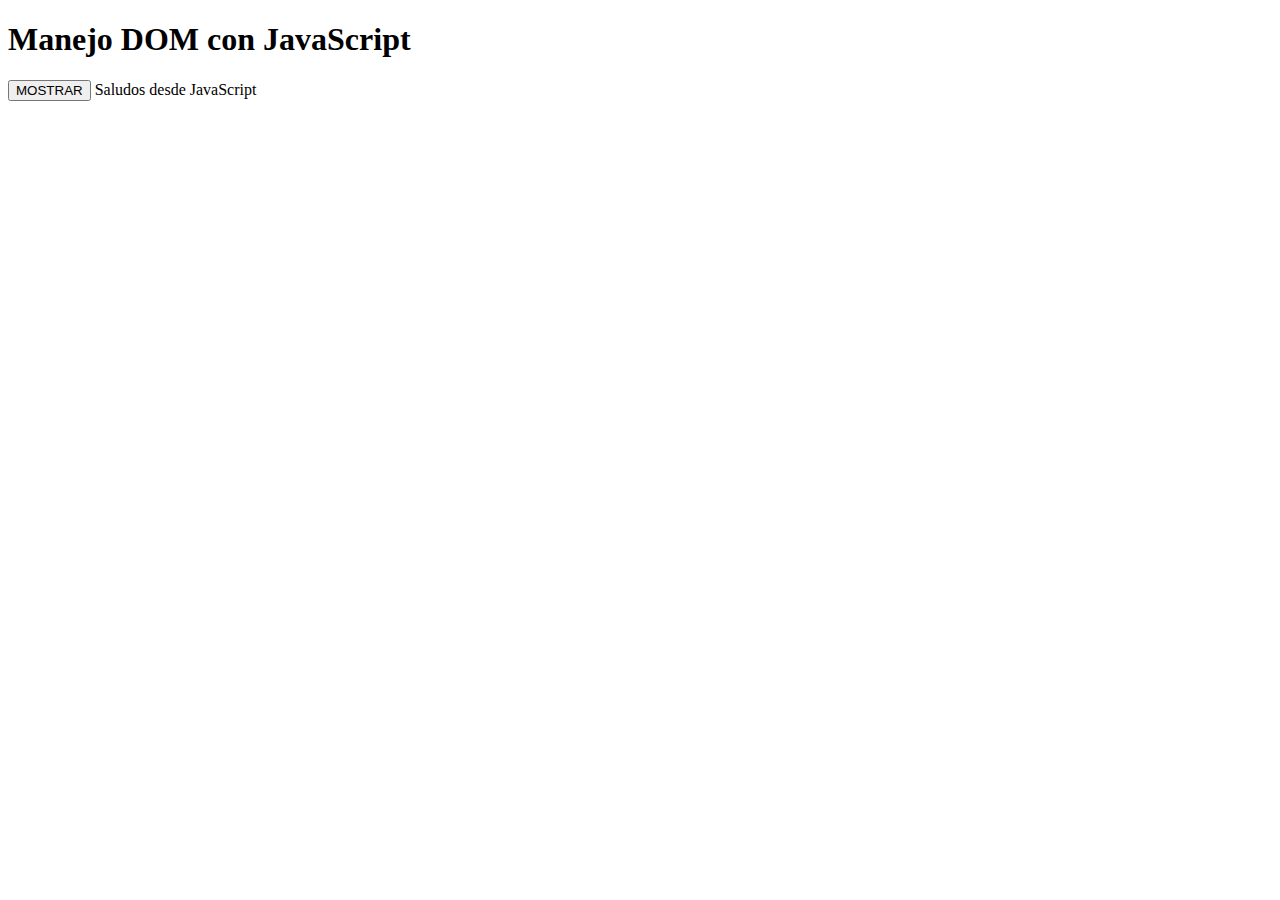
<file: Curso-JavaScript/HTML/index.html>
<!DOCTYPE html>
<html>
  <head>
    <meta charset="UTF-8" />
    <title>Manejo DOM con JavaScript</title>
  </head>
  <!--<body>
    
      <h1 class="azul">Ejemplo DOM con JavaScript</h1>
      <p class="azul">Saludos!</p> 
      <P class = "azul"> Otro parrafo</P>*/

      <form id = "formulario">
        Nombre: <input type="text" name = "Nombre" value = "Federico"/>
        </Br>
        Apellido <input type="text" name = "Apellido" value ="Lotito"/>
      </br>
      </form>
      <button onclick="mostrarValores()">Mostrar</button>
      <div id="valores">

      </div>
      <script>
        function mostrarValores(){
          let formulario = document.forms["formulario"];
          let texto = "";
          let nombre =formulario["Nombre"]
          let apellido = formulario["Apellido"]
          texto = nombre.value + "<br/>" + apellido.value;
          /*for(let elemento of formulario){
            texto += elemento.value + "</br>";
          }*/
          document.getElementById("valores").innerHTML = texto;
        }
      </script>

      <script>
        //let elementos = document.getElementsByTagName("p"); //P= ETIQUETA
        //let cabecero = document.getElementById("cabecero"); //sin inner lo lanza como el objeto que es.
        //console.log(`valor cabecero: ${cabecero.innerHTML}`); //con template literals.

        //console.log(`valor Parrafo: ${parrafo1.innerHTML}`); //es otra manera de utilizar innerHTML.
        
        //console.log("Saludos desde JavaScript");
        //parrafo.innerHTML = "nuevo valor del párrafo";
        //cabecero.innerHTML = "Este es el nuevo título";
        //let parrafo = document.getElementById("parrafo"); RECUPERA POR ID
        //let elementos = document.getElementsByClassName("azul"); RECUPERA POR CLASE
        let elementos = document.querySelectorAll("p.azul")
        console.log(`No. Elemenentos: ${elementos.length}`)
        //for (let i=0; i<elementos.length;i++){
        //    console.log(`${i} - ${elementos[i].innerHTML}`);}
        for (let elemento of elementos){
          console.log(`${elemento.innerHTML}`)
        }
      </script>
      </>
    -->
  
  <body>
    <h1>Manejo DOM con JavaScript</h1>
    <button onclick="mostrar()">MOSTRAR</button>
    <script>
      document.write("Saludos desde JavaScript")
      
      function mostrar(){
        document.write("ADIOS");//write sobreescribe toda la información  de la página si se ejecuta después de cargarla. 
      }
    </script>
  </body>
</html>
</file>
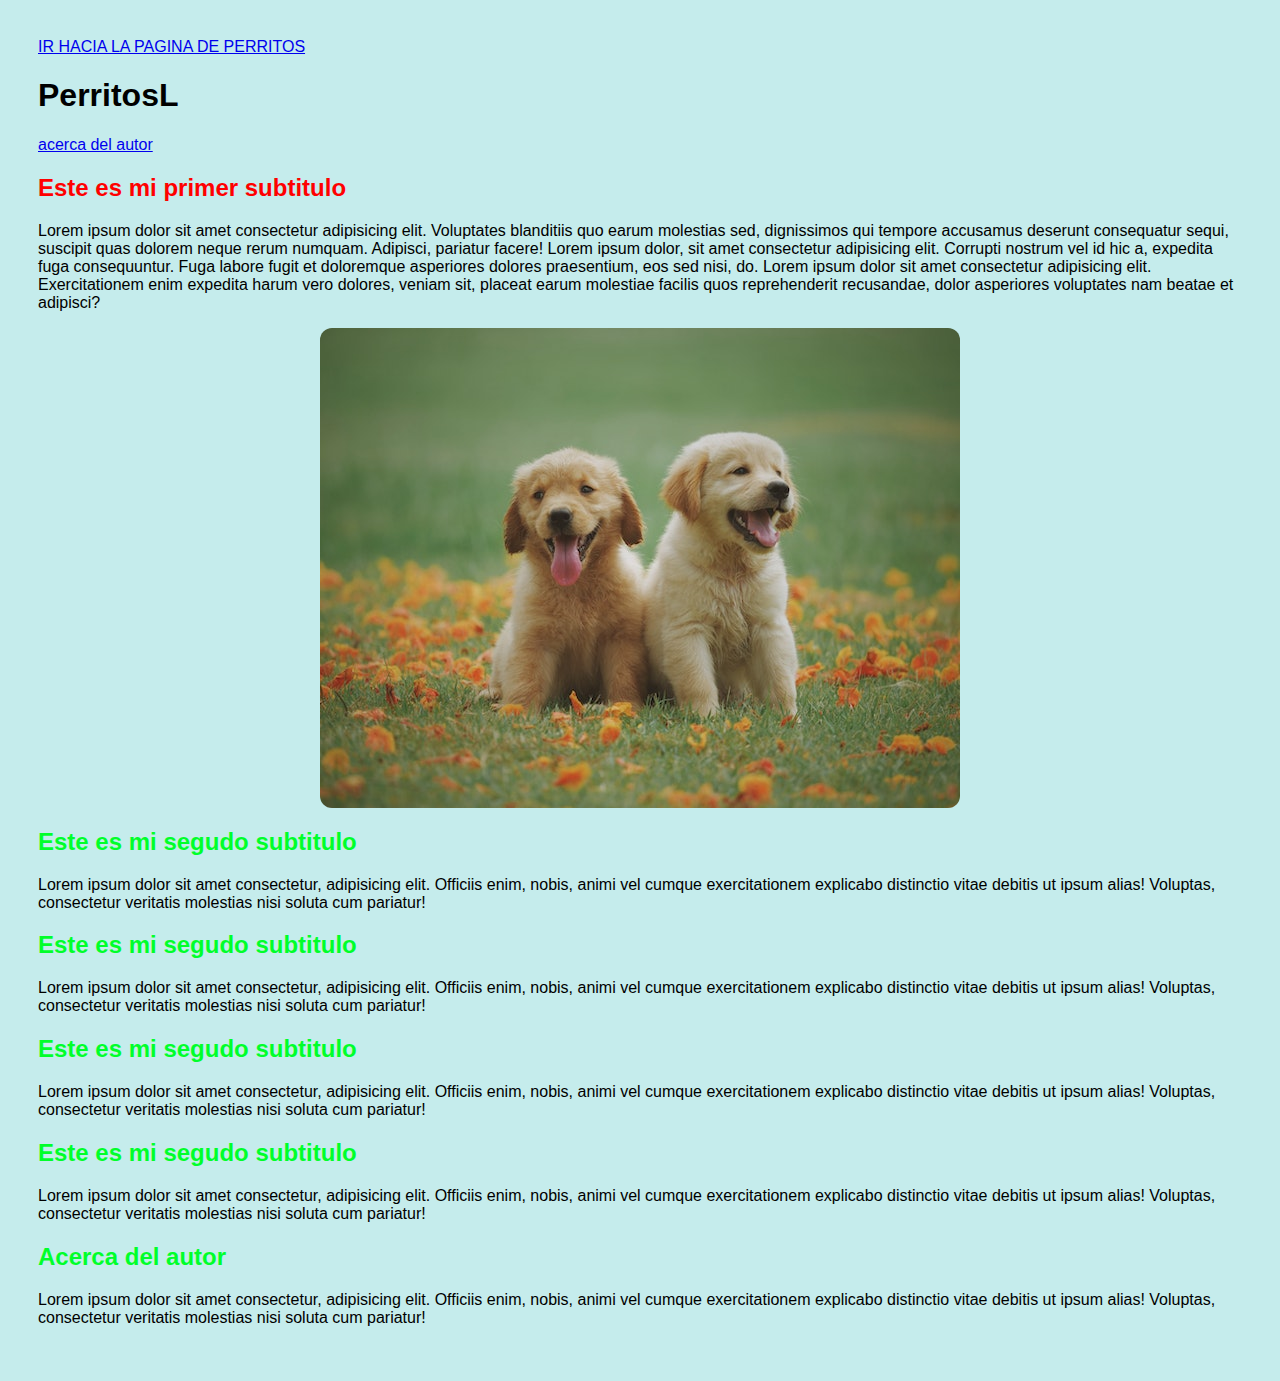
<file: Cursos-html/curso-01/index.html>
<!DOCTYPE html>

<html lang="zxx">
  <head>
    <title>TITULO REAL</title>
    <style>
      body {
        background-color: rgb(197, 236, 236);
        padding: 30px;
        font-family: "Segoe UI", Tahoma, Geneva, Verdana, sans-serif;
      }
      h2 {
        color: rgb(0, 255, 42);
      }
      .titulo-principal {
        color: red;
      }
      .imagen-centrada {
        margin: auto;
        display: block;
        border-radius: 12px;
      }
    </style>
  </head>
  <body>
    <a href="./perritos.html"> IR HACIA LA PAGINA DE PERRITOS</a>
    <h1>PerritosL</h1>
    <a href="#titulo-autor"> acerca del autor</a>
    <h2 class="titulo-principal">Este es mi primer subtitulo</h2>
    <p>
      Lorem ipsum dolor sit amet consectetur adipisicing elit. Voluptates
      blanditiis quo earum molestias sed, dignissimos qui tempore accusamus
      deserunt consequatur sequi, suscipit quas dolorem neque rerum numquam.
      Adipisci, pariatur facere! Lorem ipsum dolor, sit amet consectetur
      adipisicing elit. Corrupti nostrum vel id hic a, expedita fuga
      consequuntur. Fuga labore fugit et doloremque asperiores dolores
      praesentium, eos sed nisi, do. Lorem ipsum dolor sit amet consectetur
      adipisicing elit. Exercitationem enim expedita harum vero dolores, veniam
      sit, placeat earum molestiae facilis quos reprehenderit recusandae, dolor
      asperiores voluptates nam beatae et adipisci?
    </p>

    <img class="imagen-centrada" src="../Complementos/perros.jpg" alt="perritos dobles" />
    <h2>Este es mi segudo subtitulo</h2>
    <p>
      Lorem ipsum dolor sit amet consectetur, adipisicing elit. Officiis enim,
      nobis, animi vel cumque exercitationem explicabo distinctio vitae debitis
      ut ipsum alias! Voluptas, consectetur veritatis molestias nisi soluta cum
      pariatur!
    </p>
    <h2>Este es mi segudo subtitulo</h2>
    <p>
      Lorem ipsum dolor sit amet consectetur, adipisicing elit. Officiis enim,
      nobis, animi vel cumque exercitationem explicabo distinctio vitae debitis
      ut ipsum alias! Voluptas, consectetur veritatis molestias nisi soluta cum
      pariatur!
    </p>
    <h2>Este es mi segudo subtitulo</h2>
    <p>
      Lorem ipsum dolor sit amet consectetur, adipisicing elit. Officiis enim,
      nobis, animi vel cumque exercitationem explicabo distinctio vitae debitis
      ut ipsum alias! Voluptas, consectetur veritatis molestias nisi soluta cum
      pariatur!
    </p>
    <h2>Este es mi segudo subtitulo</h2>
    <p>
      Lorem ipsum dolor sit amet consectetur, adipisicing elit. Officiis enim,
      nobis, animi vel cumque exercitationem explicabo distinctio vitae debitis
      ut ipsum alias! Voluptas, consectetur veritatis molestias nisi soluta cum
      pariatur!
    </p>
    <h2 id="titulo-autor">Acerca del autor</h2>
    <p>
      Lorem ipsum dolor sit amet consectetur, adipisicing elit. Officiis enim,
      nobis, animi vel cumque exercitationem explicabo distinctio vitae debitis
      ut ipsum alias! Voluptas, consectetur veritatis molestias nisi soluta cum
      pariatur!
    </p>
  </body>
</html>
</file>
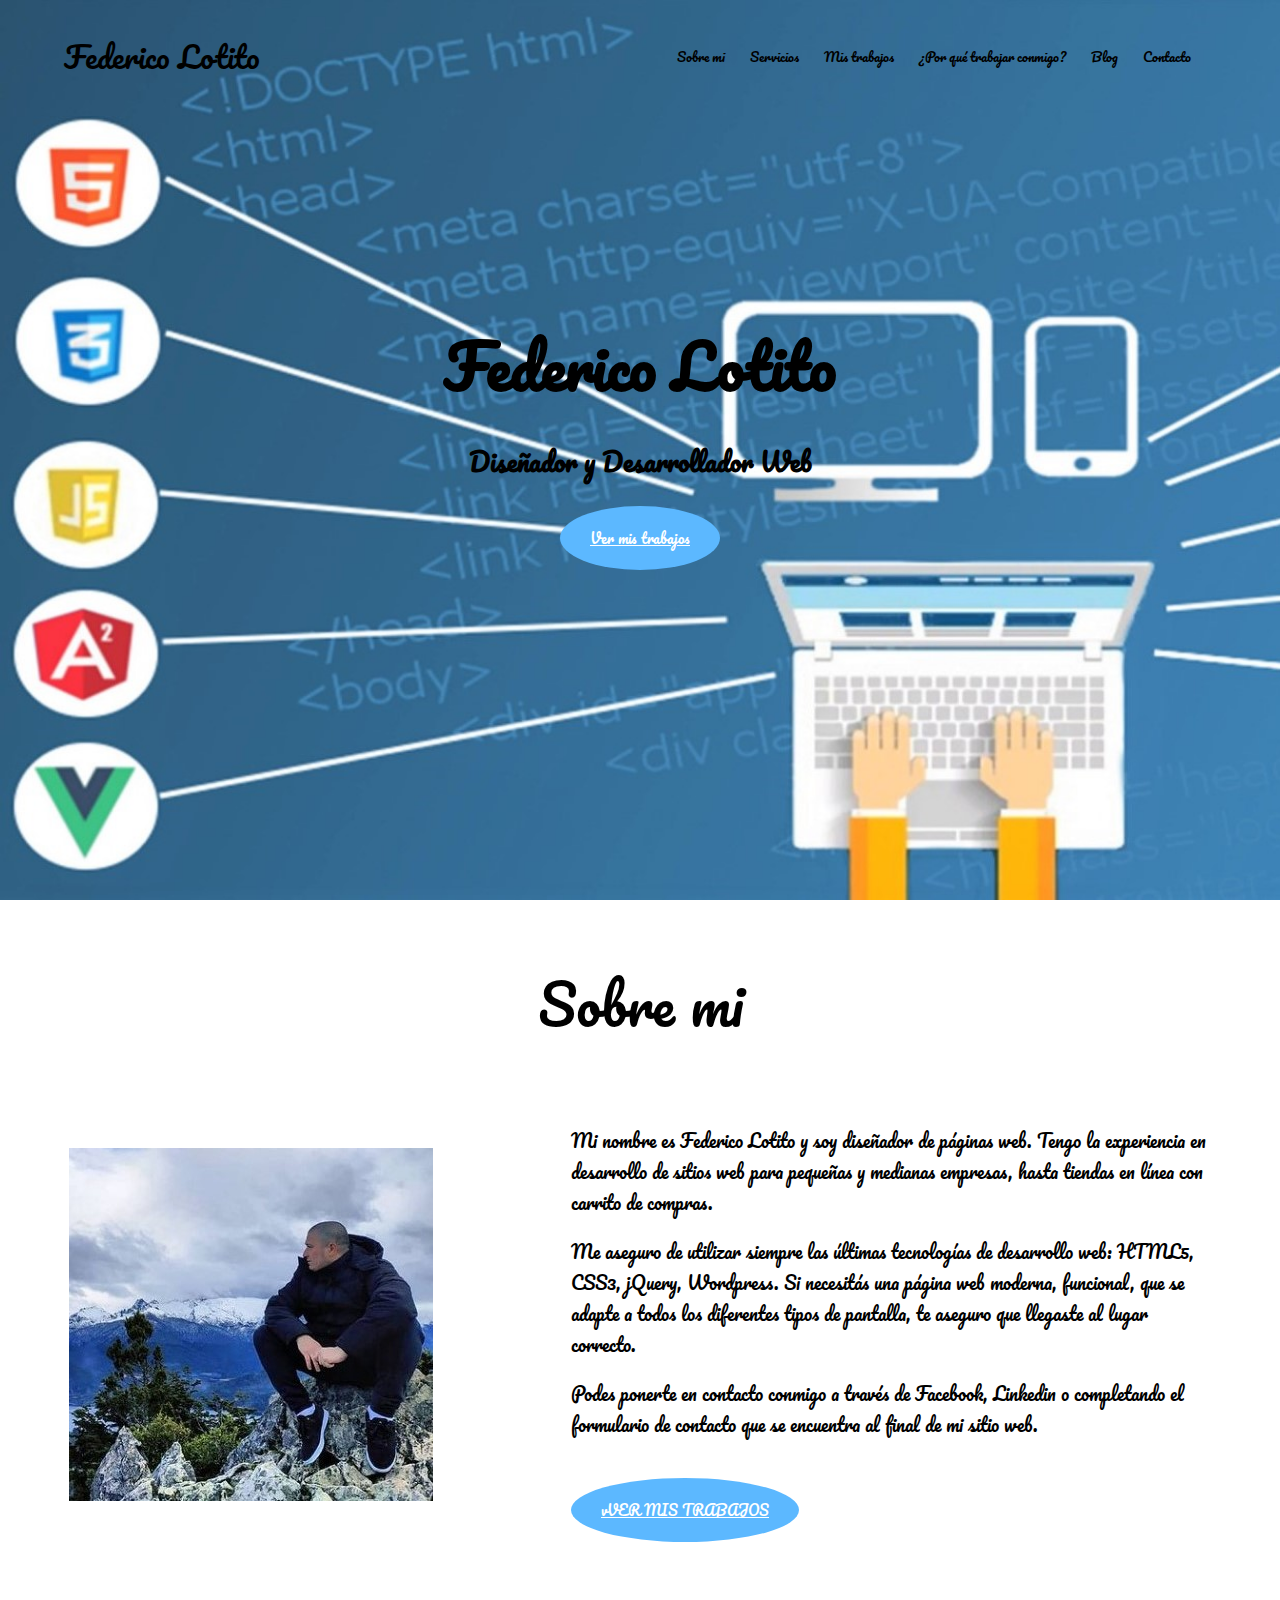
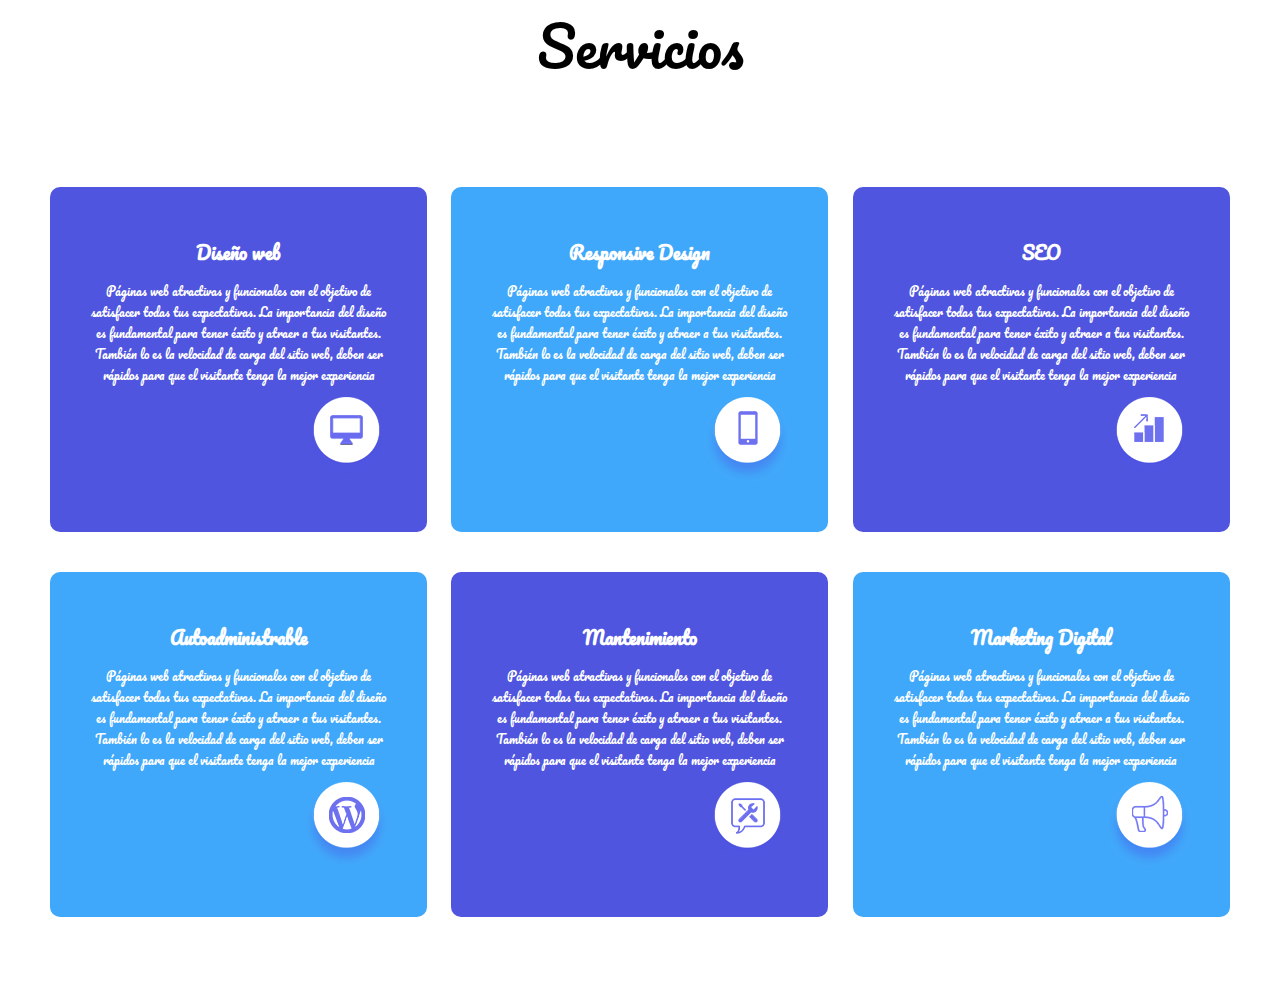
<file: Cursos-html/curso-03/index.html>
<!DOCTYPE html>
<html lang="es">

<head>
    <meta charset="utf-8">
    <title>Mi Página web</title>
    <link rel="stylesheet" href="estilospw.css">
    <link href="https://fonts.googleapis.com/css2?family=Pacifico&display=swap" rel="stylesheet">
</head>
<body>
    
    <header>
        <div class="contenedor">

            <div class="menu">
                <p id="primero">Federico Lotito</p>
                <nav>
                    <ul class="lista">
                        <li>Sobre mi</li>
                        <li>Servicios </li>
                        <li>Mis trabajos</li>
                        <li>¿Por qué trabajar conmigo?</li>
                        <li>Blog</li>
                        <li>Contacto</li>
                    </ul>
                </nav>
            </div>
        </div>
        <div class="titular">
            <h1>Federico Lotito</h1>
            <h2>Diseñador y Desarrollador Web</h2>
            <a class="primer-ver-mis-trabajos" href="https://www.github.com/Flotito91" target="_blank">Ver mis trabajos</a>
        </div>
</header>
<section>
    
        <h3>Sobre mi</h3>
    <div class="contenedor-sobremi">
        <img src="../Complementos/img-sobre-mi.jpg" alt="Imagen de Lotito Federico" title="Federico Lotito">
        <div class="contenedor-parrafo-y-boton">
            <p>Mi nombre es Federico Lotito y soy diseñador de páginas web. Tengo la experiencia en desarrollo de sitios web para pequeñas y medianas empresas, hasta tiendas en línea con carrito de compras. </p>

            <p> Me aseguro de utilizar siempre las últimas tecnologías de desarrollo web: HTML5, CSS3, jQuery, Wordpress. Si necesitás una página web moderna, funcional, que se adapte a todos los diferentes tipos de pantalla, te aseguro que llegaste al lugar correcto.</p>
            
            <p>Podes ponerte en contacto conmigo a través de Facebook, Linkedin o completando el formulario de contacto que se encuentra al final de mi sitio web.</p>
            <a href="https://www.github.com/Flotito91" target="_blank">vVER MIS TRABAJOS</a>
        </div>
    </div>
</section>
<section>
    
        <h3>Servicios</h3>
    <div class="contenedor-div-servicios">   
        <div class="servicio violeta">
            <h4>Diseño web</h4>
            <p>Páginas web atractivas y funcionales con el objetivo de satisfacer todas tus expectativas. La importancia del diseño es fundamental para tener éxito y atraer a tus visitantes. También lo es la velocidad de carga del sitio web, deben ser rápidos para que el visitante tenga la mejor experiencia</p>
            <img src="../Complementos/curso-web/monitor.png" alt="Icono monitor">
        </div>
        <div class="servicio celeste">
            <h4>Responsive Design</h4>
            <p>Páginas web atractivas y funcionales con el objetivo de satisfacer todas tus expectativas. La importancia del diseño es fundamental para tener éxito y atraer a tus visitantes. También lo es la velocidad de carga del sitio web, deben ser rápidos para que el visitante tenga la mejor experiencia</p>
            <img src="../Complementos/curso-web/mobile.png" alt="Icono monitor">
        </div>
        <div class="servicio violeta">
            <h4>SEO</h4>
            <p>Páginas web atractivas y funcionales con el objetivo de satisfacer todas tus expectativas. La importancia del diseño es fundamental para tener éxito y atraer a tus visitantes. También lo es la velocidad de carga del sitio web, deben ser rápidos para que el visitante tenga la mejor experiencia</p>
            <img src="../Complementos/curso-web/seo.png" alt="Icono monitor">
        </div>
        <div class="servicio celeste">
            <h4>Autoadministrable</h4>
            <p>Páginas web atractivas y funcionales con el objetivo de satisfacer todas tus expectativas. La importancia del diseño es fundamental para tener éxito y atraer a tus visitantes. También lo es la velocidad de carga del sitio web, deben ser rápidos para que el visitante tenga la mejor experiencia</p>
            <img src="../Complementos/curso-web/wordpress.png" alt="Icono monitor">
        </div>
        <div class="servicio violeta">
            <h4>Mantenimiento</h4>
            <p>Páginas web atractivas y funcionales con el objetivo de satisfacer todas tus expectativas. La importancia del diseño es fundamental para tener éxito y atraer a tus visitantes. También lo es la velocidad de carga del sitio web, deben ser rápidos para que el visitante tenga la mejor experiencia</p>
            <img src="../Complementos/curso-web/mante.png" alt="Icono monitor">
        </div>
        <div class="servicio celeste">
            <h4>Marketing Digital</h4>
            <p>Páginas web atractivas y funcionales con el objetivo de satisfacer todas tus expectativas. La importancia del diseño es fundamental para tener éxito y atraer a tus visitantes. También lo es la velocidad de carga del sitio web, deben ser rápidos para que el visitante tenga la mejor experiencia</p>
            <img src="../Complementos/curso-web/marketing.png" alt="Icono monitor">
        </div>
    
        
    </div>

</section>
</body>


</html>
</file>
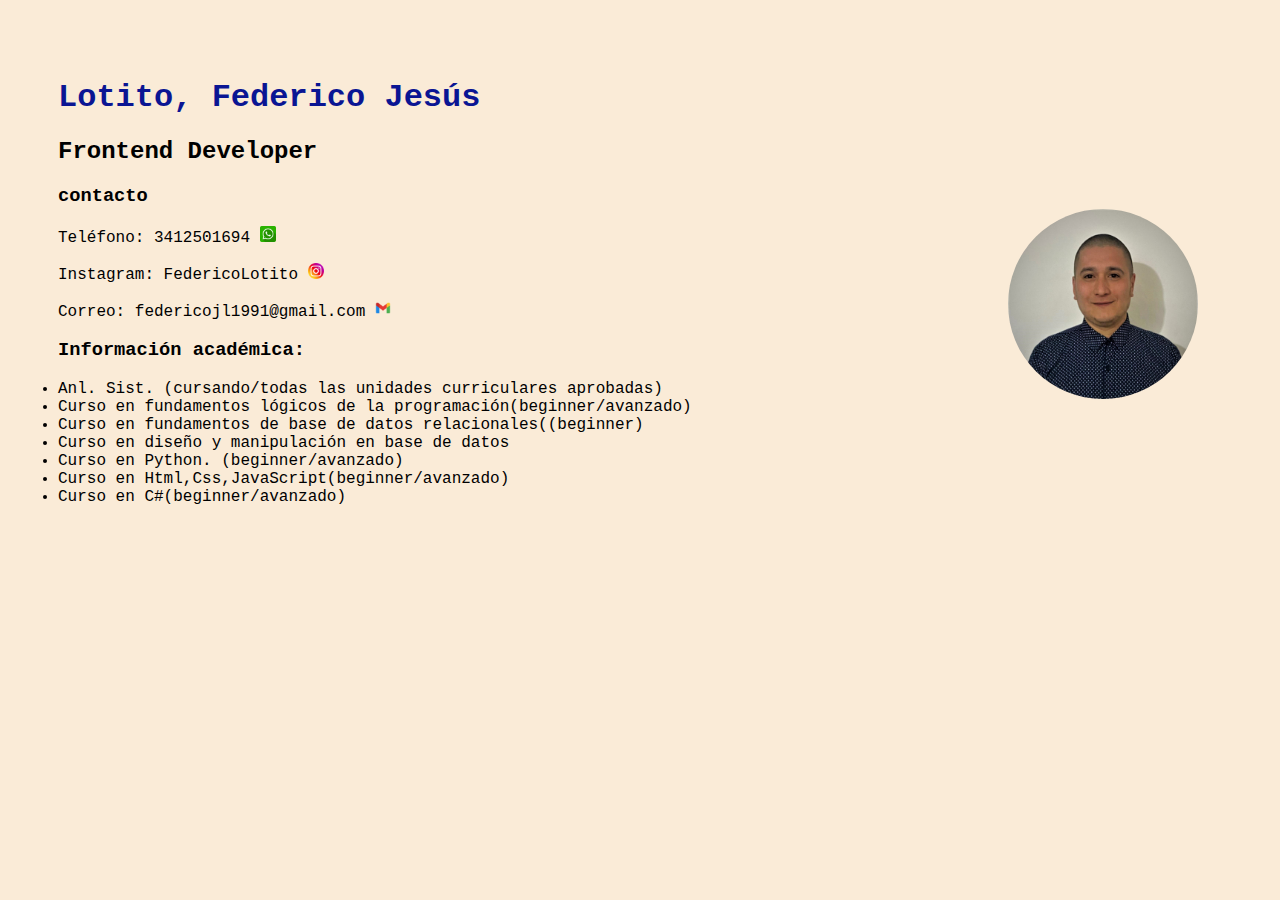
<file: Cursos-html/portfolio-Lotito-Federico/index.html>
<!DOCTYPE html>

<html lang="es">
  <head>
    <meta charset="UTF-8" />
    <meta name="description" content="Portfolio: Lotito, Federico" />
    <meta name="keywords" content="HTML, CSS, JavaScript" />
    <meta name="author" content="Lotito, Federico Jesús" />
    <meta name="viewport" content="width=device-width, initial-scale=1.0" />

    <title>Portfolio Federico Lotito</title>
    <link rel="stylesheet" href="style.css" />
  </head>
  <body>
    <main>
      <section class="infopersonal">
        <h1 class="nombre-completo">Lotito, Federico Jesús</h1>
        <h2 class="subtitulo-principal">Frontend Developer</h2>
        <div class="conteiner-imagen-centrada">
          <img
            class="imagen-centrada"
            src="../Complementos/imagen-personal.webp"
            alt="Imagen personal"
          />
        </div>
      </section>
      <section class="Contacto">
        <h3>contacto</h3>
        <p class="tamaño-fuente-contacto">
          Teléfono: 3412501694
          <a
            href="https://api.whatsapp.com/send?phone=540341152501694"
            target="_blank"
          >
            <img
              src="../Complementos/whatsapp-icono.webp"
              class="iconos-imagenes"
              alt="ícono whatsapp"
            />
          </a>
        </p>
        <p>
          Instagram: FedericoLotito
          <a href="https://www.instagram.com/federicolotito/" target="_blank">
            <img
              class="iconos-imagenes"
              src="../Complementos/instagram-icono.webp"
              alt="ícono Instagram"
            />
          </a>
        </p>
        <p>
          Correo: federicojl1991@gmail.com
          <a
            href="mailto: federicojl1991@gmail.com?Subject=quisiera%20contactarme"
            target="_blank"
          >
            <img
              src="../Complementos/gmail-icono.webp"
              class="iconos-imagenes"
              alt="ícono Gmail"
            />
          </a>
        </p>
      </section>
      <section>
        <h3>
        Información académica:
        </h3> 
        <li>Anl. Sist. (cursando/todas las unidades curriculares aprobadas)</li>
        <li>Curso en fundamentos lógicos de la programación(beginner/avanzado)</li>
        <li>Curso en fundamentos de base de datos relacionales((beginner)</li>
        <li>Curso en diseño y manipulación en base de datos</li>
        <li>Curso en Python. (beginner/avanzado)</li>
        <li>Curso en Html,Css,JavaScript(beginner/avanzado)</li>
        <li>Curso en C#(beginner/avanzado)</li>
      </section>
    </main>
  </body>
</html>
</file>
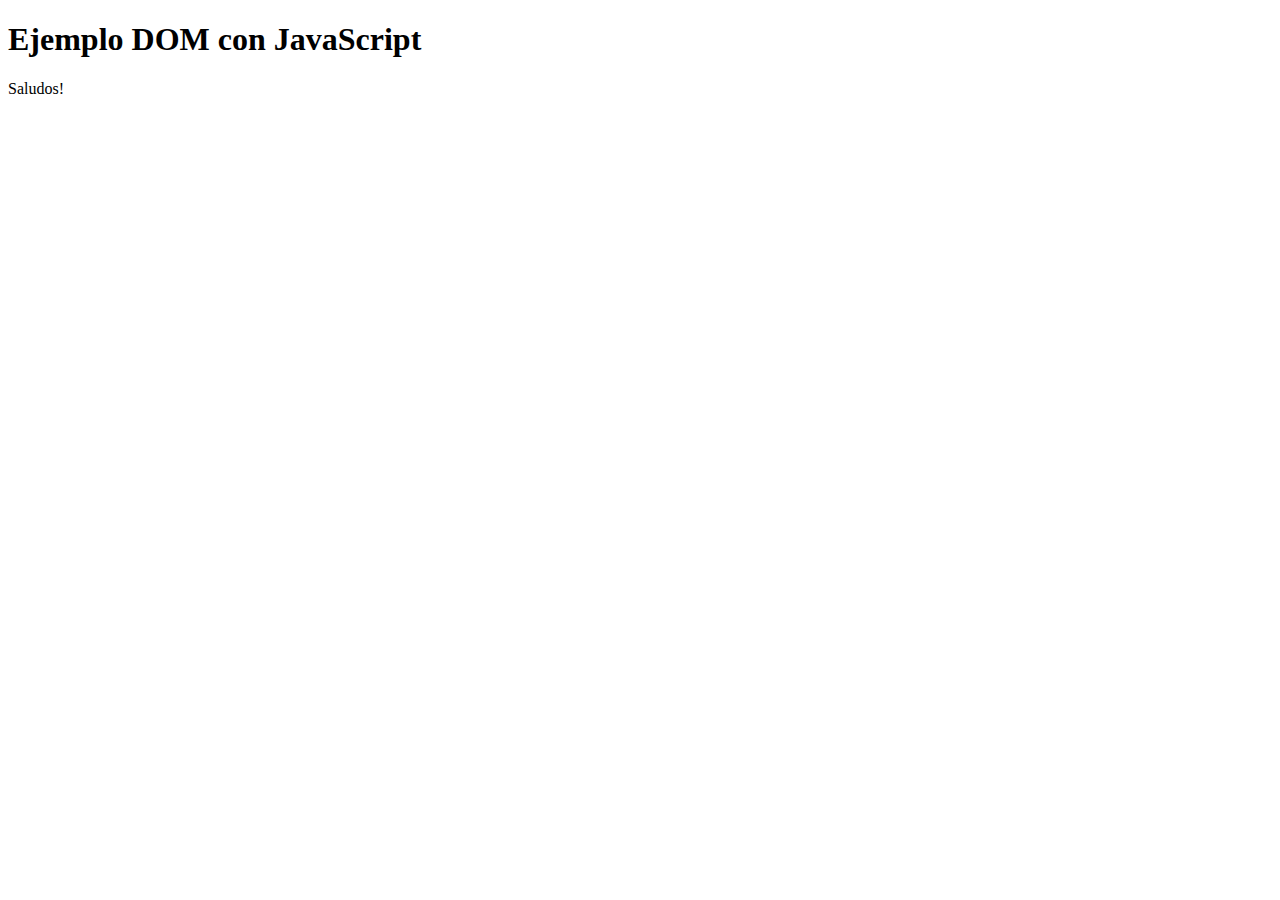
<file: Curso-JavaScript/JAVASCRIPT/HTML/index.html>
<!DOCTYPE html>
<html>
  <head>
    <meta charset="UTF-8" />
    <title>Ejemplo DOM con JavaScript</title>
  </head>
  <body>
    <body>
      <h1>Ejemplo DOM con JavaScript</h1>
      <p>Saludos!</p>
    </body>
    <script>
      Console.log("Saludos desde JavaScript");
    </script>
  </body>
</html>
</file>
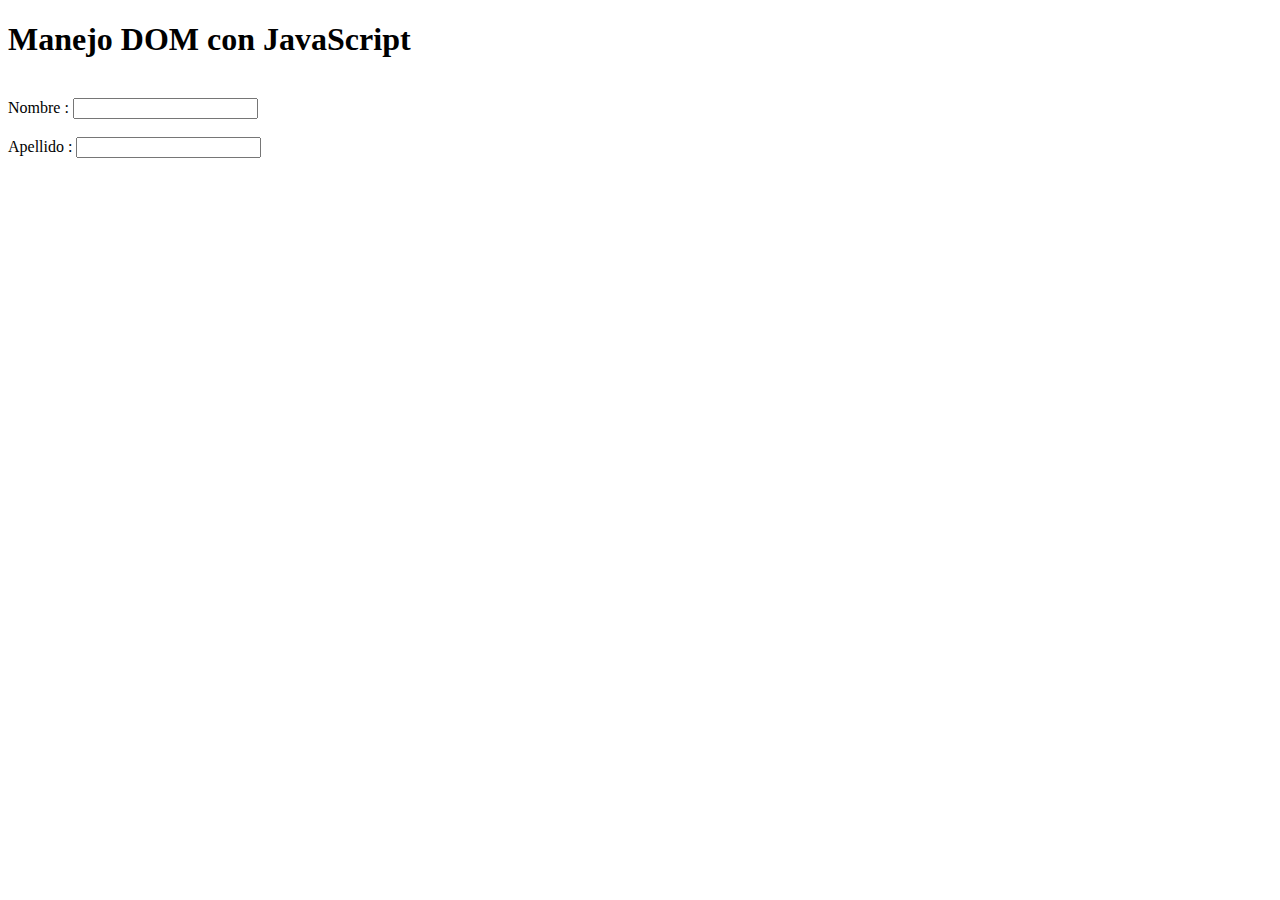
<file: Curso-JavaScript/JAVASCRIPT/36DOMHTML.html>
<!DOCTYPE html>
<html>
<head>
    <meta charset="UTF-8">
    <title> Manejo de DOM con JavaScript</title>
</head>
<body>
    
    <h1 id="titulo">Manejo DOM con JavaScript</h1>
    <br/>
    <form id="forma">
        Nombre : <input type="text" id="nombre"/>
        <br><br/>
        Apellido : <input type="text" id="apellido"/>
    </form>
    <script>
        const forma = document.getElementById("forma");



        forma.addEventListener("focus",(evento)=>{
            evento.target.style.background = "pink"
        },true);
        forma.addEventListener("blur",(evento)=>{
            evento.target.style.background = "white";
        },true);
        
    </script>
</body>

</html>
</file>
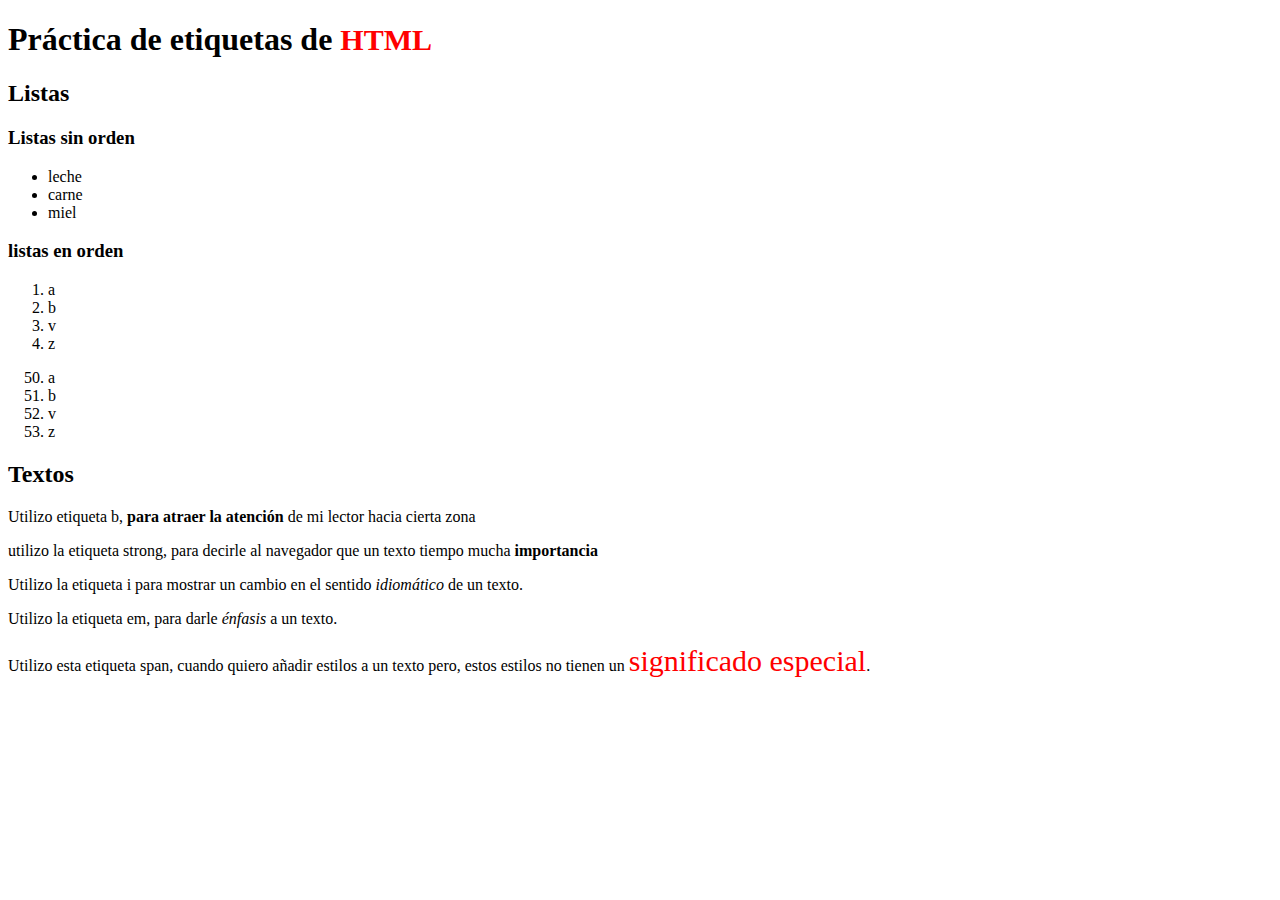
<file: Cursos-html/curso-01/etiquetas.html>
<!DOCTYPE html>
<html>
    <head>
        <title> Etiquetas html</title>
        <style>
            .texto-rojo{
                color: red;
                font-size: 30px;
            }
        </style>
    </head>
    <body>
        <h1>Práctica de etiquetas de <span class="texto-rojo"> HTML</span></h1>
        <h2> Listas</h2>
        <h3>Listas sin orden</h3>
        <ul>
            <li>leche</li>
            <li>carne</li>
            <li>miel</li>
        </ul>

        <h3> listas en orden</h3>
        <ol >
            <li>a</li>
            <li>b</li>
            <li>v</li>
            <li>z</li>
        </ol>
        <ol start = "50">
            <li>a</li>
            <li>b</li>
            <li>v</li>
            <li>z</li>
        </ol>
        <h2> Textos</h2>
        <p>
            Utilizo etiqueta b, <b>para atraer la atención</b>
            de mi lector hacia cierta zona
            <p>
                utilizo la etiqueta strong, para decirle al navegador
                que un texto tiempo mucha <strong>importancia</strong>
            
        </p>
        <p>
            Utilizo la etiqueta i para mostrar un cambio en el sentido
            <i>idiomático</i> de un texto.
        </p>
        <p>
            Utilizo la etiqueta em, para darle <em>énfasis</em> a un texto.
        </p>
        <p>
            Utilizo esta etiqueta span, cuando quiero añadir estilos
            a un texto pero, estos estilos no tienen 
            un <span class="texto-rojo">significado especial</span>.
        </p>
    </body>
    </html>
</file>
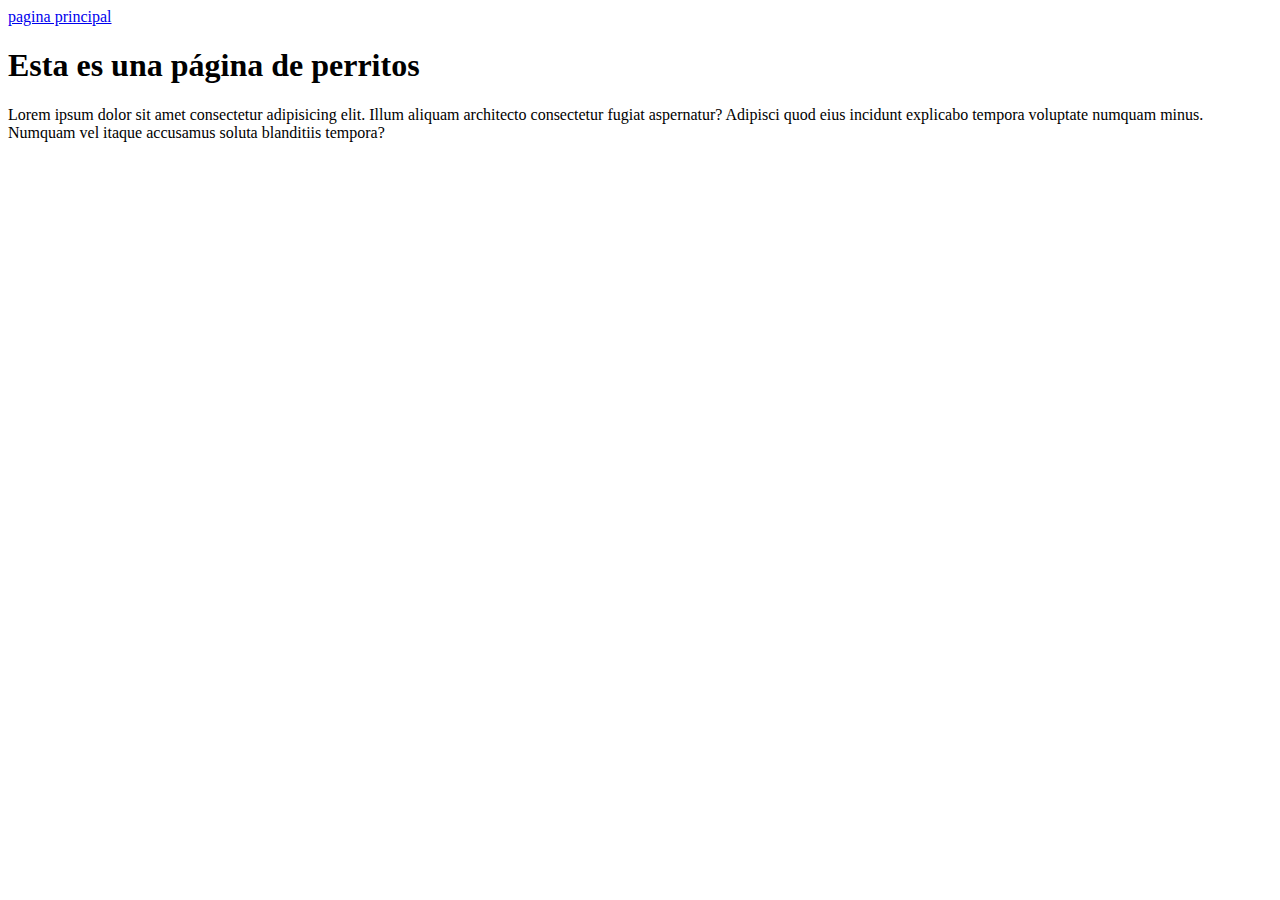
<file: Cursos-html/curso-01/perritos.html>
<!DOCTYPE html>
<html>
  <head> </head>

  <body>
    <a href="./index.html" target="_blank"> pagina principal</a>
    <h1>Esta es una página de perritos</h1>
    <p>
      Lorem ipsum dolor sit amet consectetur adipisicing elit. Illum aliquam
      architecto consectetur fugiat aspernatur? Adipisci quod eius incidunt
      explicabo tempora voluptate numquam minus. Numquam vel itaque accusamus
      soluta blanditiis tempora?
    </p>
  </body>
</html>
</file>
<file: Cursos-html/curso-03/estilospw.css>
body {
    font-family: "Pacifico";
    margin: 0;
        padding: 0;
}

li {
    list-style: none;
    margin-right: 25px;
}

#primero {
    font-size: 30px;
}

.menu {
    display: flex;
    justify-content: space-between;
    align-items: center;
}

.lista {
    display: flex;
    font-size: 13px;

}

.titular {
    text-align: center;
    margin-top: 200px;
}

h1 {
    font-size: 60px;
    margin: 0;

}

h2 {
    font-size: 25px;
    margin-bottom: 40px;
}

.primer-ver-mis-trabajos {
    color: white;
    font-size: 14px;
    background: #5cb8ff;
    padding: 20px 30px 20px 30px;
    border-radius: 50%;
}

header {
    background: url(../Complementos/fondo-pagina.jpg);
        height: 100vh;
        background-size: cover;
    }
    
    .contenedor {
        max-width: 1280;
        width: 90%;
        margin: auto;
}
/*Estilo sección sobre mi*/
h3 {
    text-align: center;
    font-size: 55px;
    font-weight: normal;
}

.contenedor-sobremi {
    display: flex;
    justify-content: space-around;
    align-items: center;
}

.contenedor-parrafo-y-boton {
    width: 50%;
}

.contenedor-parrafo-y-boton p {
    font-size: 18px;
}

.contenedor-parrafo-y-boton a {
    margin-top: 20px;
    display: inline-block;
    color: white;
    font-size: 14px;
    background: #5cb8ff;
    padding: 20px 30px 20px 30px;
    border-radius: 50%;
}

/* Sección servicios*/
.servicio p {
    font-size: 12px;
    text-align: center;

}

.contenedor-div-servicios {
    display: flex;
    flex-wrap: wrap;
    justify-content: space-around;
    padding: 38px;

}

.servicio {
    width: 25%;
    padding: 50px 38px 50px 38px;
    border-radius: 10px;
    margin-bottom: 40px;
    color: white;
}

.servicio h4 {
    font-size: 18px;
    text-align: center;
    margin: 0;
}

.violeta {
    background: #5055df;
}

.celeste {
    background: #40a8fa;
}

.servicio img {
    float: right;
}
</file>
<file: Cursos-html/portfolio-Lotito-Federico/style.css>
body {
background-color: antiquewhite;
    padding: 50px;
    font-family: "Courier New", Courier, monospace;
    font-size: 100%;
}

.imagen-centrada {
text-align: right;
    margin: 24px;
        border-radius: 150px;
        width: 190px;
            height: 190px;
            float: right;
}

.conteiner-imagen-centrada {
    text-align: right;
}

.nombre-completo {
text-align: left;
    color: rgb(10, 21, 147);
}

.subtitulo-principal {
text-align: left;
}

.iconos-imagenes {
width: 16px;
height: 16px;
}
.contacto {
    text-align: left;
    font-style: italic;
    font-size: 100% !important;
    float: left;
}


@media screen and (max-width: 400px) {
    .tamaño-fuente-contacto {
        font-size: auto;
    }

    .imagen-centrada {
        width: 100%;
        height: auto;
        border-radius: 50%;
    }

.nombre-completo {
    color: rgb(10, 21, 147);
    }
    
    .iconos-imagenes {
        width: 16px;
        height: 16px;
    }
}
</file>
